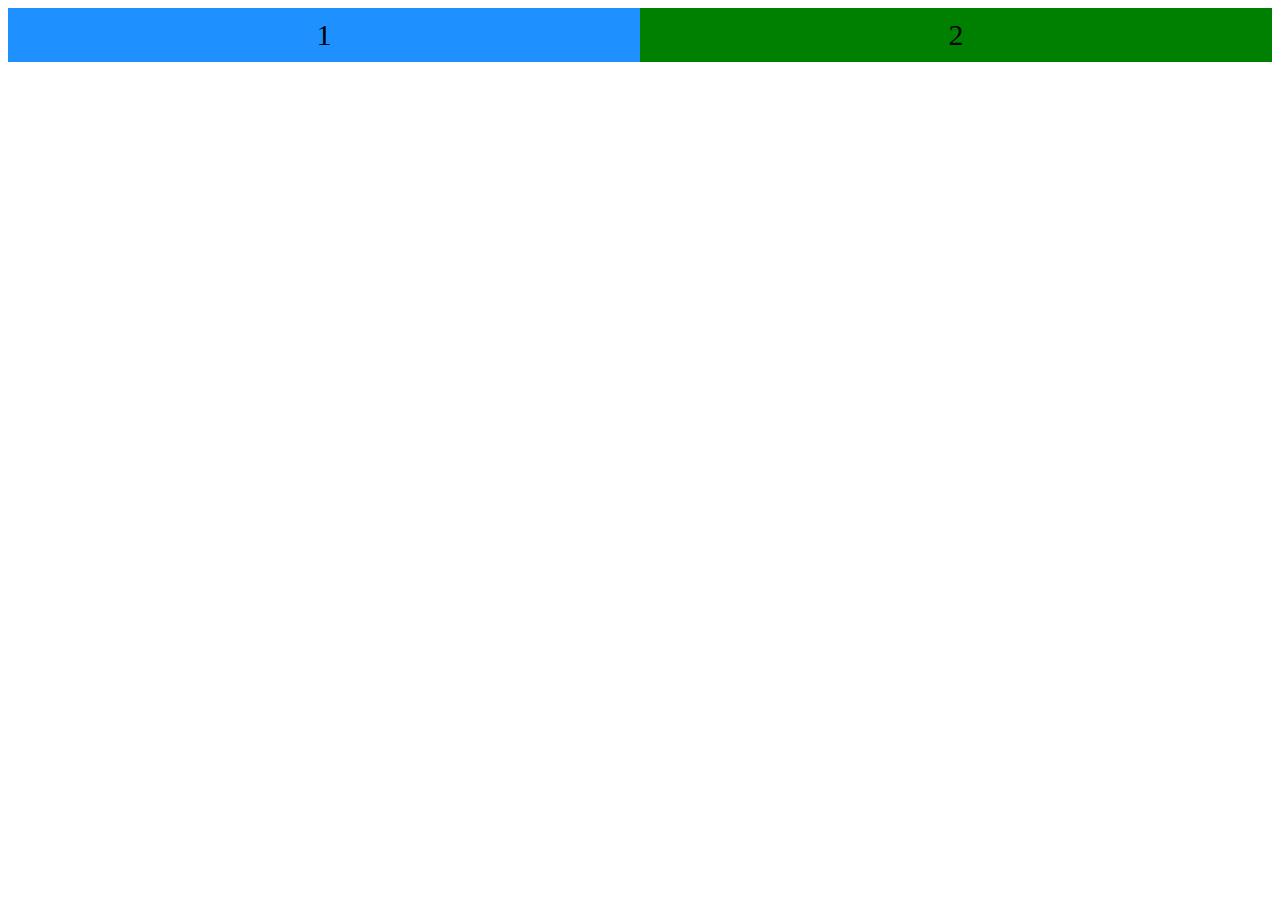
<file: 01/index.html>
<!DOCTYPE html>
<html lang="en">
  <head>
    <meta charset="UTF-8" />
    <meta http-equiv="X-UA-Compatible" content="IE=edge" />
    <meta name="viewport" content="width=device-width, initial-scale=1.0" />
    <link rel="stylesheet" href="./styles.css" />
    <title>Document</title>
  </head>
  <body>
    <!-- <div class="flex-container">
      <div style="order: 3; flex-grow: 2">1</div>
      <div style="order: 2; flex-grow: 1">2</div>
      <div style="order: 4; flex-grow: 8">3</div>
      <div style="order: 1; flex-shrink: 1">4</div>
    </div> -->
    <div class="flex-container">
      <div class="flex-item-left">1</div>
      <div class="flex-item-right">2</div>
    </div>
  </body>
</html>
</file>
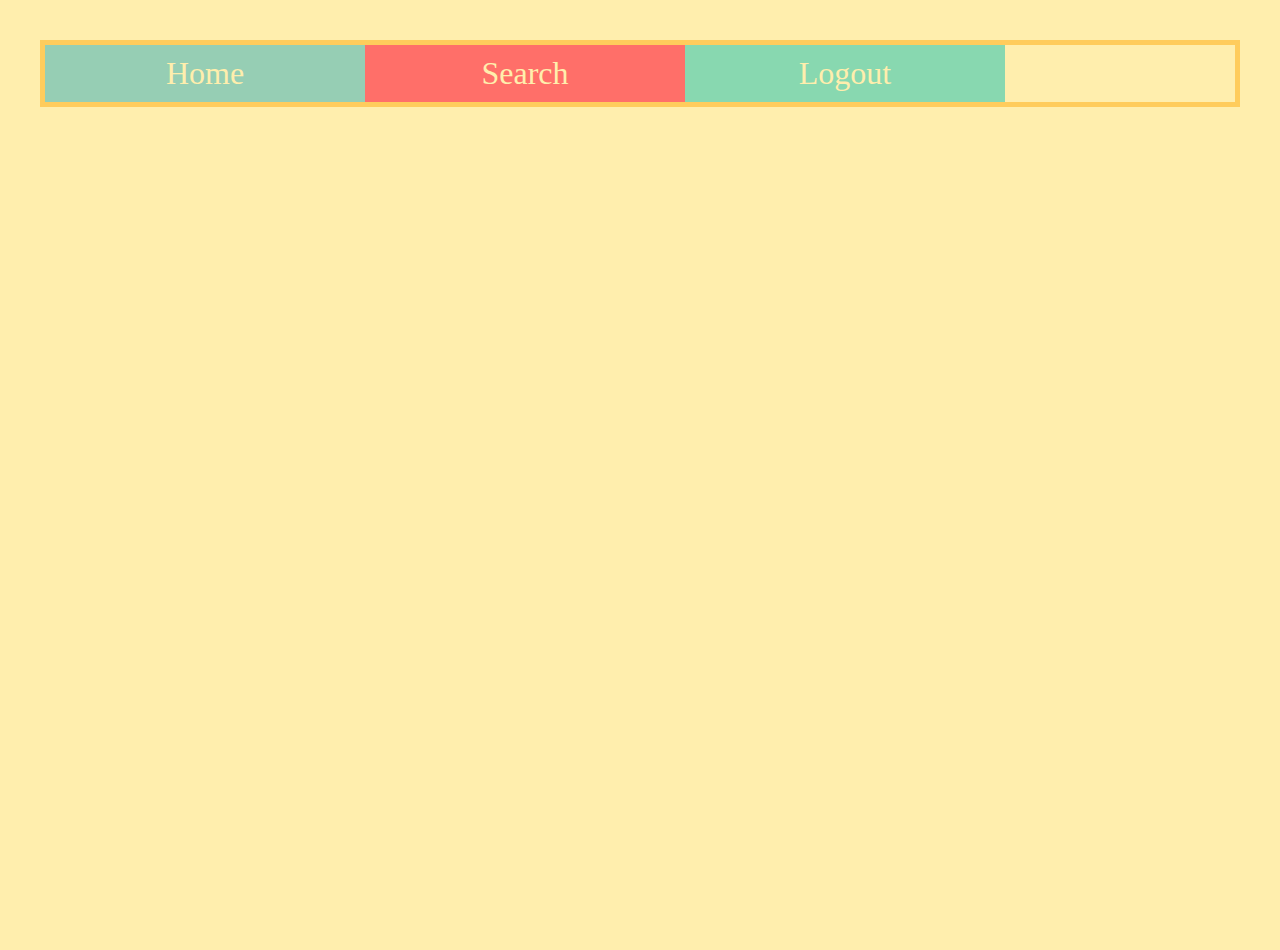
<file: 02/index.html>
<!DOCTYPE html>
<html lang="en">
  <head>
    <meta charset="UTF-8" />
    <meta http-equiv="X-UA-Compatible" content="IE=edge" />
    <meta name="viewport" content="width=device-width, initial-scale=1.0" />
    <link rel="stylesheet" href="./basic.css" />
    <link rel="stylesheet" href="./styles.css" />
    <title>Document</title>
  </head>
  <body>
    <nav class="container">
      <div class="home">Home</div>
      <div class="search">Search</div>
      <div class="logout">Logout</div>
    </nav>
  </body>
</html>
</file>
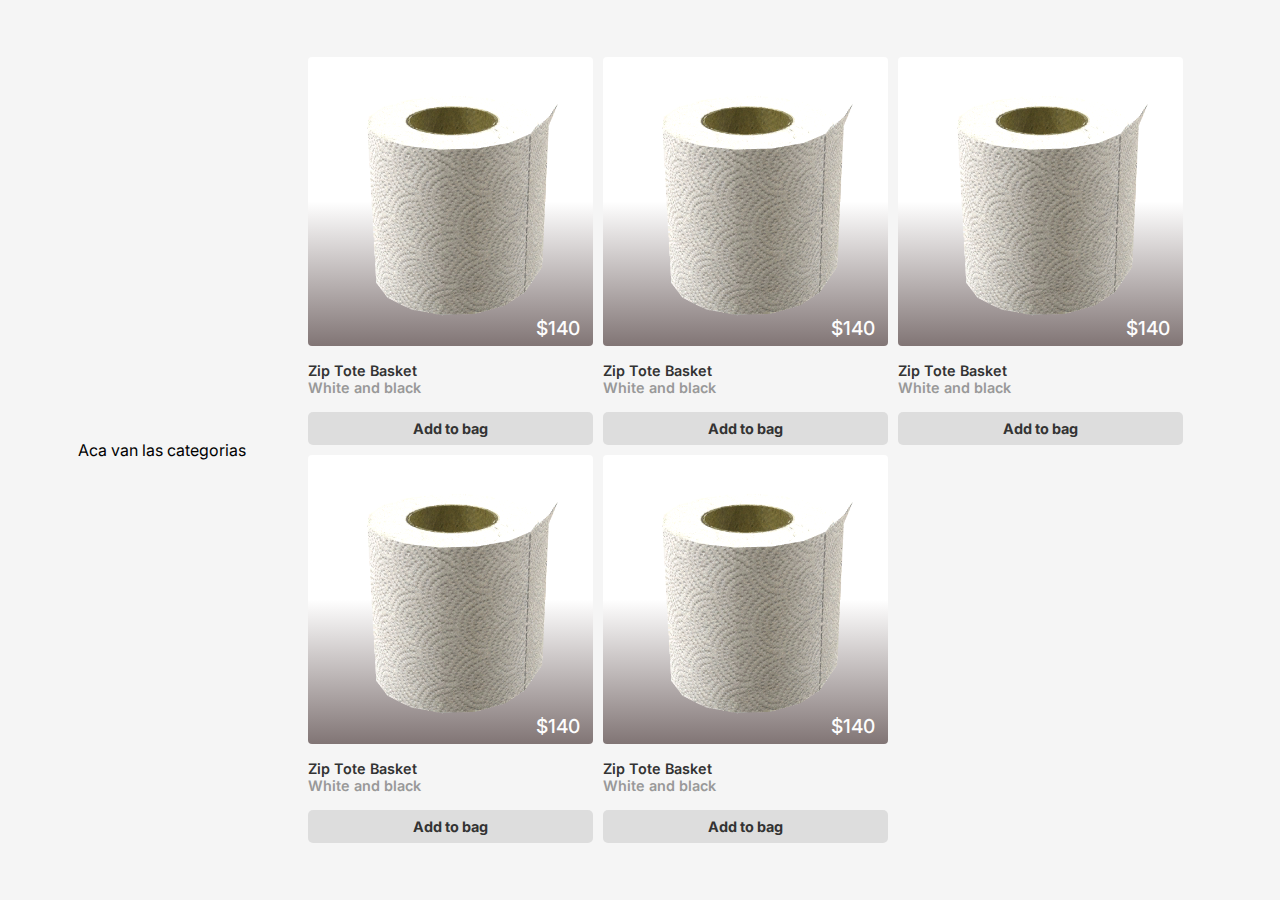
<file: 04/index.html>
<!DOCTYPE html>
<html lang="en">
  <head>
    <meta charset="UTF-8" />
    <meta http-equiv="X-UA-Compatible" content="IE=edge" />
    <meta name="viewport" content="width=device-width, initial-scale=1.0" />
    <link rel="stylesheet" href="./styles.css" />
    <title>Document</title>
  </head>
  <body style="background: whitesmoke">
    <div class="container">
      <div class="categories">Aca van las categorias</div>
      <div class="products">
        <div class="card">
          <div class="card__header">
            <img class="card__header__image" src="01.png" alt="img product" />
            <div class="card__header__price">$140</div>
          </div>
          <div class="card__description">
            <div class="card__description__title">Zip Tote Basket</div>
            <div class="card__description__subtitle">White and black</div>
          </div>
          <div class="card__add">Add to bag</div>
        </div>
        <div class="card">
          <div class="card__header">
            <img class="card__header__image" src="01.png" alt="img product" />
            <div class="card__header__price">$140</div>
          </div>
          <div class="card__description">
            <div class="card__description__title">Zip Tote Basket</div>
            <div class="card__description__subtitle">White and black</div>
          </div>
          <div class="card__add">Add to bag</div>
        </div>
        <div class="card">
          <div class="card__header">
            <img class="card__header__image" src="01.png" alt="img product" />
            <div class="card__header__price">$140</div>
          </div>
          <div class="card__description">
            <div class="card__description__title">Zip Tote Basket</div>
            <div class="card__description__subtitle">White and black</div>
          </div>
          <div class="card__add">Add to bag</div>
        </div>
        <div class="card">
          <div class="card__header">
            <img class="card__header__image" src="01.png" alt="img product" />
            <div class="card__header__price">$140</div>
          </div>
          <div class="card__description">
            <div class="card__description__title">Zip Tote Basket</div>
            <div class="card__description__subtitle">White and black</div>
          </div>
          <div class="card__add">Add to bag</div>
        </div>
        <div class="card">
          <div class="card__header">
            <img class="card__header__image" src="01.png" alt="img product" />
            <div class="card__header__price">$140</div>
          </div>
          <div class="card__description">
            <div class="card__description__title">Zip Tote Basket</div>
            <div class="card__description__subtitle">White and black</div>
          </div>
          <div class="card__add">Add to bag</div>
        </div>
      </div>
    </div>
  </body>
</html>
</file>
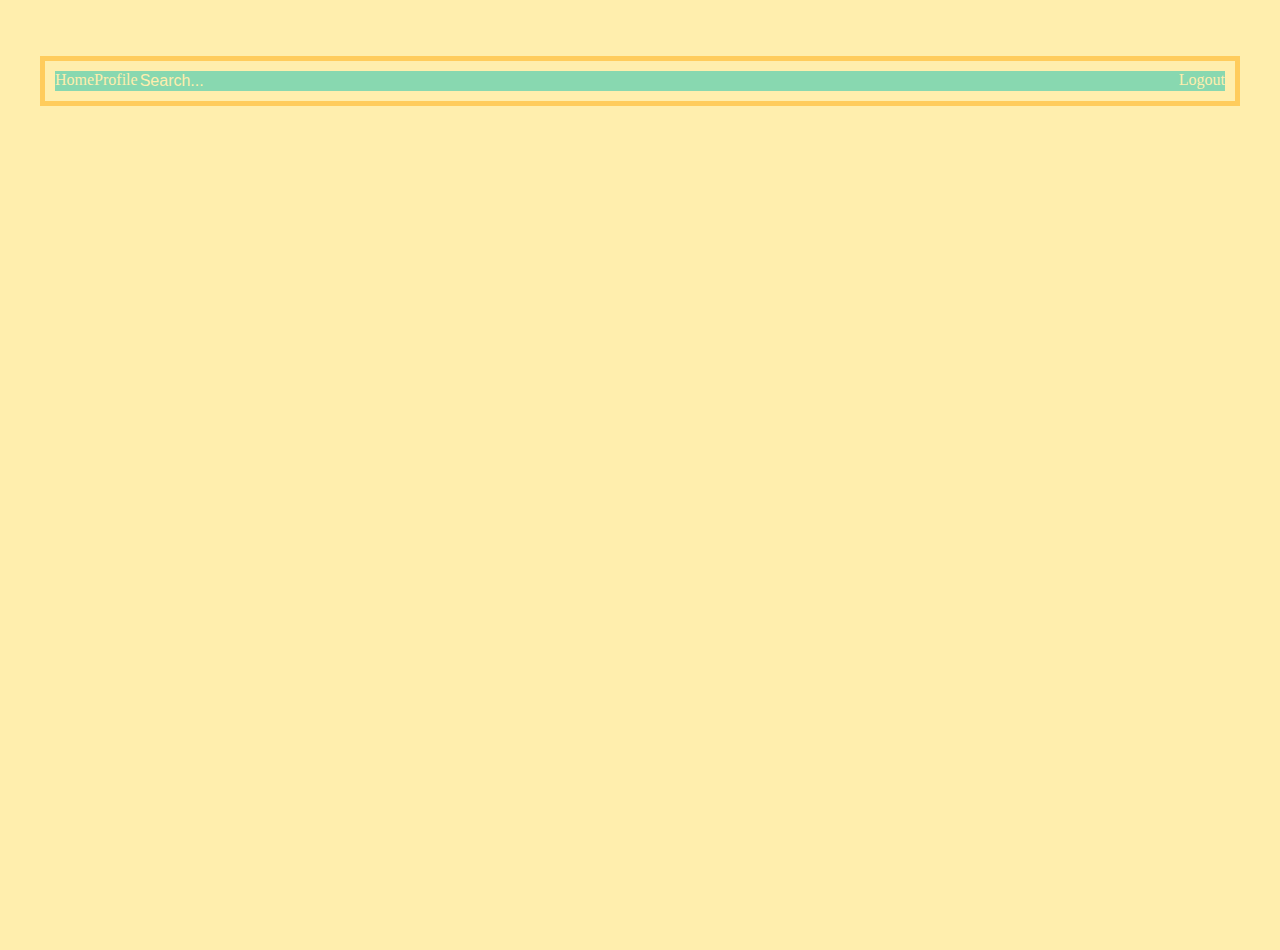
<file: 02/responsive-navbar.html>
<!DOCTYPE html>
<html lang="en">
  <head>
    <meta charset="UTF-8" />
    <meta http-equiv="X-UA-Compatible" content="IE=edge" />
    <meta name="viewport" content="width=device-width, initial-scale=1.0" />
    <link rel="stylesheet" href="./navbar.css" />
    <title>Document</title>
  </head>
  <body>
    <nav>
      <ul class="container">
        <li>Home</li>
        <li>Profile</li>
        <li class="search">
          <input type="text" placeholder="Search..." />
        </li>
        <li>Logout</li>
      </ul>
    </nav>
  </body>
</html>
</file>
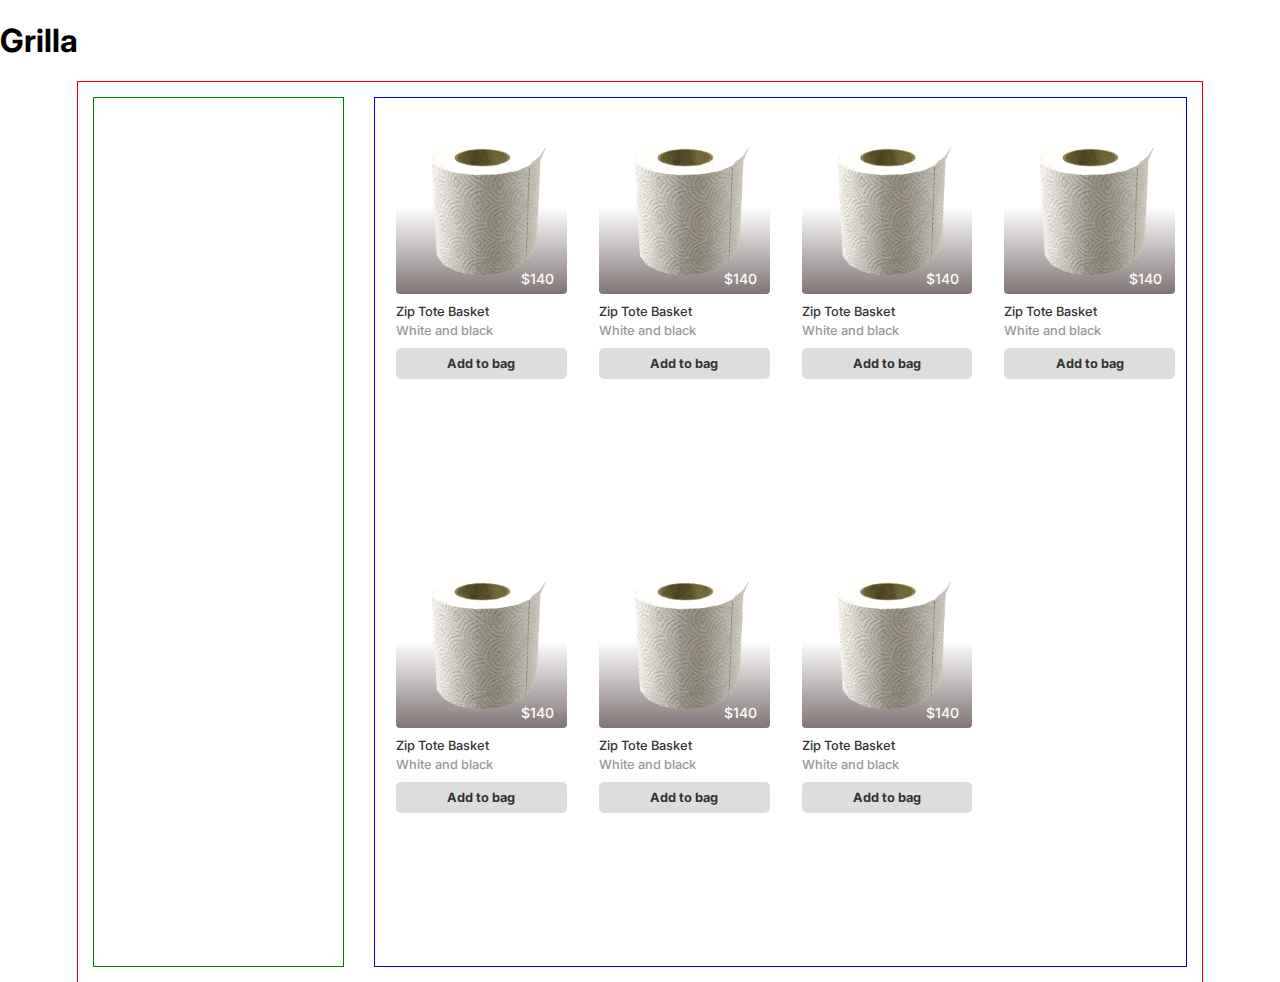
<file: 04/index2.html>
<!DOCTYPE html>
<html lang="en">
  <head>
    <meta charset="UTF-8" />
    <meta http-equiv="X-UA-Compatible" content="IE=edge" />
    <meta name="viewport" content="width=device-width, initial-scale=1.0" />
    <link rel="stylesheet" href="./styles2.css" />
    <title>Document</title>
  </head>
  <body>
    <h1>Grilla</h1>
    <div class="container">
      <div class="categories"></div>
      <div class="products">
        <div class="card">
          <div class="card__header">
            <img class="card__header__image" src="01.png" alt="img product" />
            <div class="card__header__price">$140</div>
          </div>
          <div class="card__description">
            <div class="card__description__title">Zip Tote Basket</div>
            <div class="card__description__subtitle">White and black</div>
          </div>
          <div class="card__add">Add to bag</div>
        </div>
        <div class="card">
          <div class="card__header">
            <img class="card__header__image" src="01.png" alt="img product" />
            <div class="card__header__price">$140</div>
          </div>
          <div class="card__description">
            <div class="card__description__title">Zip Tote Basket</div>
            <div class="card__description__subtitle">White and black</div>
          </div>
          <div class="card__add">Add to bag</div>
        </div>
        <div class="card">
          <div class="card__header">
            <img class="card__header__image" src="01.png" alt="img product" />
            <div class="card__header__price">$140</div>
          </div>
          <div class="card__description">
            <div class="card__description__title">Zip Tote Basket</div>
            <div class="card__description__subtitle">White and black</div>
          </div>
          <div class="card__add">Add to bag</div>
        </div>
        <div class="card">
          <div class="card__header">
            <img class="card__header__image" src="01.png" alt="img product" />
            <div class="card__header__price">$140</div>
          </div>
          <div class="card__description">
            <div class="card__description__title">Zip Tote Basket</div>
            <div class="card__description__subtitle">White and black</div>
          </div>
          <div class="card__add">Add to bag</div>
        </div>
        <div class="card">
          <div class="card__header">
            <img class="card__header__image" src="01.png" alt="img product" />
            <div class="card__header__price">$140</div>
          </div>
          <div class="card__description">
            <div class="card__description__title">Zip Tote Basket</div>
            <div class="card__description__subtitle">White and black</div>
          </div>
          <div class="card__add">Add to bag</div>
        </div>
        <div class="card">
          <div class="card__header">
            <img class="card__header__image" src="01.png" alt="img product" />
            <div class="card__header__price">$140</div>
          </div>
          <div class="card__description">
            <div class="card__description__title">Zip Tote Basket</div>
            <div class="card__description__subtitle">White and black</div>
          </div>
          <div class="card__add">Add to bag</div>
        </div>
        <div class="card">
          <div class="card__header">
            <img class="card__header__image" src="01.png" alt="img product" />
            <div class="card__header__price">$140</div>
          </div>
          <div class="card__description">
            <div class="card__description__title">Zip Tote Basket</div>
            <div class="card__description__subtitle">White and black</div>
          </div>
          <div class="card__add">Add to bag</div>
        </div>
      </div>
    </div>
  </body>
</html>
</file>
<file: 01/styles.css>
/* .flex-container {
  display: flex;
  /* flex-direction: column; */
/* flex-wrap: row wrap-reverse; */
/* justify-content: space-between; *
  height: 300px;
  align-items: center;
  justify-content: center;
  background: dodgerblue;
}

.flex-container > div {
  background: #f1f1f1;
  width: 100px;
  margin: 10px;
  text-align: center;
  line-height: 75px;
  font-size: 30px;
} */

* {
  box-sizing: border-box;
}

.flex-container {
  display: flex;
  flex-wrap: wrap;
  font-size: 30px;
  text-align: center;
}

.flex-item-left {
  background: dodgerblue;
  padding: 10px;
  flex: 50%;
}

.flex-item-right {
  background: green;
  padding: 10px;
  flex: 50%;
}

@media (max-width: 800px) {
  .flex-item-right,
  .flex-item-left {
    flex: 100%;
  }
}
</file>
<file: 02/basic.css>
.container > div {
  padding: 10px;
  text-align: center;
  font-size: 2em;
  color: #ffeead;
}

body {
  margin: 0;
}

html,
body {
  background: #ffeead;
  margin: 10px;
  padding: 10px;
  height: 100%;
}

.container > div:nth-child(1) {
  background: #96ceb4;
}
.container > div:nth-child(2) {
  background: #ff6f69;
}
.container > div:nth-child(3) {
  background: #88d8b0;
}
</file>
<file: 02/styles.css>
/*******************/

.container {
  border: 5px solid #ffcc5c;
  display: flex;
  flex-wrap: wrap;
  /* height: 100%; */
  /* justify-content: flex-end; */
  /* align-items: flex-end; */
  /* flex-direction: column; */
}

.container > div {
  width: 300px;
}

/* .logout {
  align-self: flex-start;
}

.home {
  align-self: flex-end;
} */

/* .home,
.logout {
  flex: 1;
} */

/* .search {
  flex: 2;
} */

/* .container > div {
  flex: 1; /* flex-grow flex-shrink flex-basis *
}

.container > .search {
  flex: 2;
} */

/* .home {
  margin-right: auto;
} */
</file>
<file: 04/styles.css>
@import url("https://fonts.googleapis.com/css2?family=Poppins:wght@100;200;300;400;500;600;700&display=swap");
@import url("https://fonts.googleapis.com/css2?family=Inter:wght@100;200;300;400;500;600;700&display=swap");

body,
html {
  margin: 0;
  padding: 0;
  height: 100%;
  font-family: "Inter";
}
.container {
  display: flex;
  flex-wrap: wrap;
  height: 100%;
  width: 1124px;
  justify-content: center;
  align-items: center;
  margin: 0 auto;
}

.categories {
  display: flex;
  flex-direction: column;
  justify-content: center;
  height: 100%;
  flex: 1 1 20%;
}

.products {
  display: flex;
  flex: 1 1 80%;
  flex-wrap: wrap;
}

.card {
  display: flex;
  flex-direction: column;
  width: 17.8125rem;
  padding: 0.3125rem;
}
.card__header {
  position: relative;
  border-radius: 0.25rem;
  background: linear-gradient(
    180deg,
    rgba(255, 255, 255, 1) 50%,
    rgba(129, 117, 117, 1) 100%
  );
}

.card__header__image {
  width: 100%;
  height: 100%;
}

.card__header__price {
  position: absolute;
  right: 0.8rem;
  bottom: 0.4rem;
  font-weight: 500;
  color: #fdfdfd;
  font-size: 1.2rem;
}

.card__description {
  font-size: 0.9rem;
  font-weight: 600;
  margin-top: 1rem;
}

.card__description__title {
  color: #333;
}

.card__description__subtitle {
  color: #999;
}

.card__add {
  background: #ddd;
  color: #333;
  font-weight: 700;
  font-size: 0.9rem;
  text-align: center;
  padding: 0.5rem;
  border-radius: 0.3125rem;
  margin-top: 1rem;
}
</file>
<file: 02/navbar.css>
body {
  margin: 0;
}

html,
body {
  background: #ffeead;
  margin: 10px;
  padding: 10px;
  height: 100%;
}

ul {
  list-style: none;
  padding: 0;
}

.search input {
  width: auto;
}

.container {
  border: 5px solid #ffcc5c;
  display: flex;
  padding: 10px;
}

.search {
  flex: 1;
}

.container > li {
  border: none;
  background: #88d8b0;
  font-size: 1em;
  color: #ffeead;
}

.container input {
  border: none;
  background: #88d8b0;
  font-size: 1em;
}

.container input::placeholder {
  color: #ffeead;
}

@media all and (max-width: 600px) {
  .container {
    flex-wrap: wrap;
  }
  .container > li {
    flex: 1 1 50%;
  }
}
</file>
<file: 04/styles2.css>
@import url("https://fonts.googleapis.com/css2?family=Poppins:wght@100;200;300;400;500;600;700&display=swap");
@import url("https://fonts.googleapis.com/css2?family=Inter:wght@100;200;300;400;500;600;700&display=swap");

body,
html {
  margin: 0;
  padding: 0;
  height: 100%;
  font-family: "Inter";
}
.container {
  outline: 1px solid red;
  display: grid;
  height: 100%;
  width: 1124px;
  grid-template-columns: 1fr 3fr;
  margin: auto;
}

.products {
  outline: 1px solid blue;
  margin: 1rem;
  padding: 1rem;
  display: grid;
  grid-template-columns: 1fr 1fr 1fr 1fr;
  gap: 2rem;
}

.categories {
  outline: 1px solid green;
  display: flex;
  flex-flow: column;
  padding: 1rem;
  margin: 1rem;
}

.card {
  display: flex;
  flex-direction: column;
  width: 100%;
  padding: 5px;
}
.card__header {
  position: relative;
  border-radius: 4px;
  background: linear-gradient(
    180deg,
    rgba(255, 255, 255, 1) 50%,
    rgba(129, 117, 117, 1) 100%
  );
}

.card__header__image {
  width: 100%;
  height: 100%;
}

.card__header__price {
  position: absolute;
  right: 0.8rem;
  bottom: 0.4rem;
  font-weight: 500;
  color: #fdfdfd;
  font-size: 0.875rem;
}

.card__description {
  font-size: 0.8rem;
  font-weight: 500;
  line-height: 1.2rem;
  margin-top: 0.5rem;
}

.card__description__title {
  color: #333;
}

.card__description__subtitle {
  color: #999;
}

.card__add {
  background: #ddd;
  color: #333;
  font-weight: 700;
  font-size: 0.8rem;
  text-align: center;
  padding: 0.5rem;
  border-radius: 5px;
  margin-top: 0.5rem;
  cursor: pointer;
  transition: opacity ease-in 0.1s;
}

.card__add:hover {
  opacity: 0.5;
}
</file>
